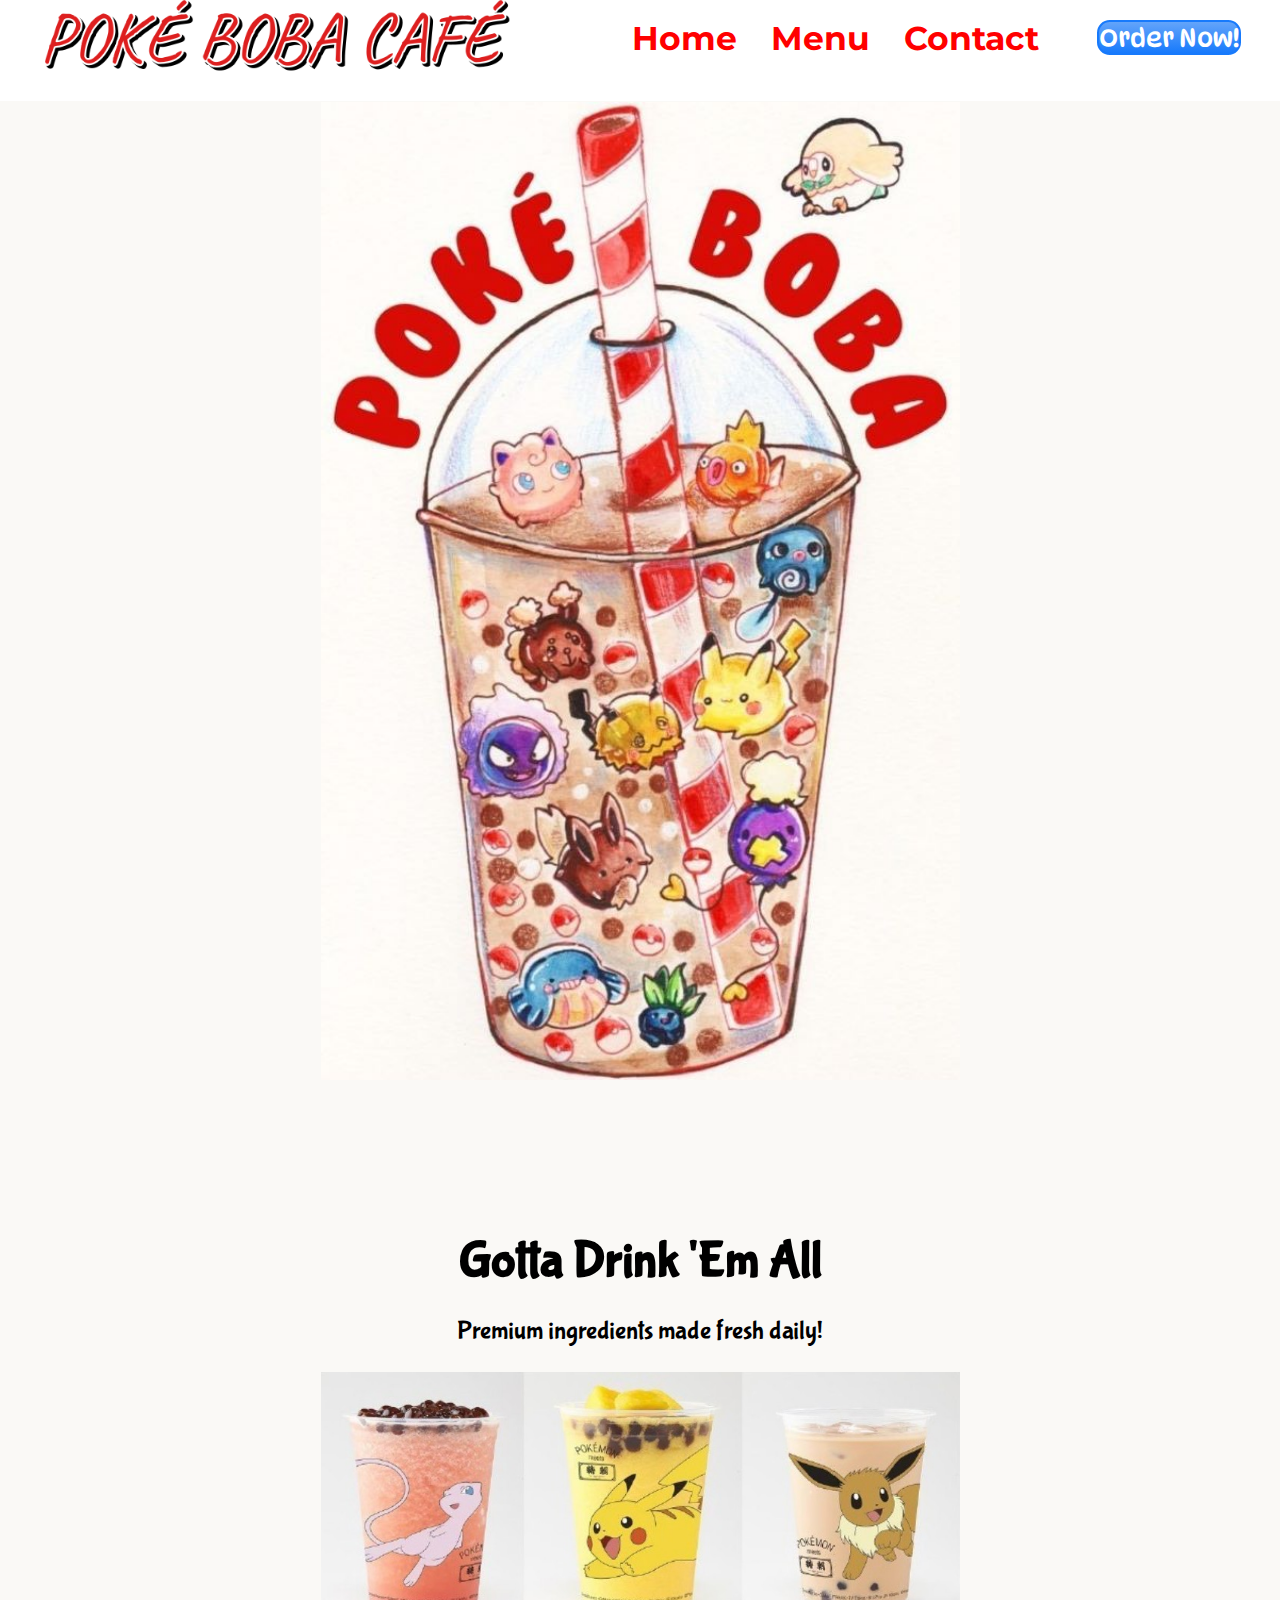
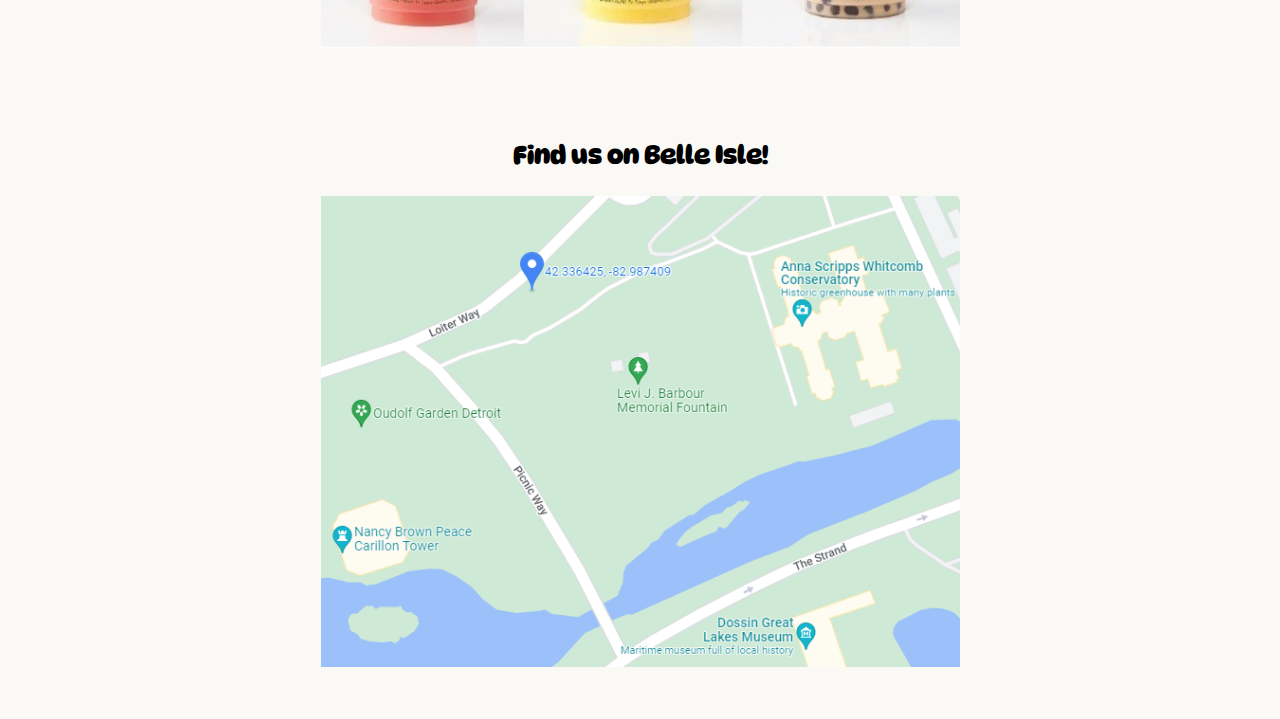
<file: index.html>
<!DOCTYPE html>
<html lang="en-US">
    <head>
        <!-- Required meta tags -->
        <meta charset="utf-8">
        <meta name="viewport" content="width=device-width, initial-scale=1">
        
        <!-- Page style -->
        <link rel="stylesheet" href="css/finalstyles.css">

        <!--Google Fonts-->
        <link rel="preconnect" href="https://fonts.googleapis.com">
        <link rel="preconnect" href="https://fonts.gstatic.com" crossorigin>
        <link href="https://fonts.googleapis.com/css2?family=Bubblegum+Sans&family=DynaPuff&family=Montserrat&display=swap" rel="stylesheet">
    
        <!-- Title -->
        <title>Poké Boba Café Home</title>
    </head>
    <body class="homepage">

        <!--Main Navigation Bar-->
        <header class="header">
                <div id="logo"><img src="img/TextLogo.png" alt="Poké Boba Café Logo"></div>
                <nav><ul><li><a href="index.html">Home</a></li><li><a href="index2menupg.html">Menu</a></li><li><a href="index3contactpg.html">Contact</a></li></ul></nav>
                <div class="button"><a href="#">Order Now!</a></div>
        </header>

        <div class="homecontainer">
            <div class="welcomecontent">
                <img src="img/pokebobacafelogo.jpg" alt="Various Pokemon in a Boba Drink">
            </div>

            <div class="aboutcontent">
                <h1>Gotta Drink 'Em All</h1>
                <p>Premium ingredients made fresh daily!</p>
                <img src="img/mewpikaeevee.jpg" alt="Showcase of some available drinks">
            </div>

            <div class="location">
                <h1>Find us on Belle Isle!</h1>
                <img src="img/pokebobalocation.png" alt="Poké Boba Café Location on Google Maps">  
            </div>
          </div><!--homecontainer-->
    </body>
</html>
</file>
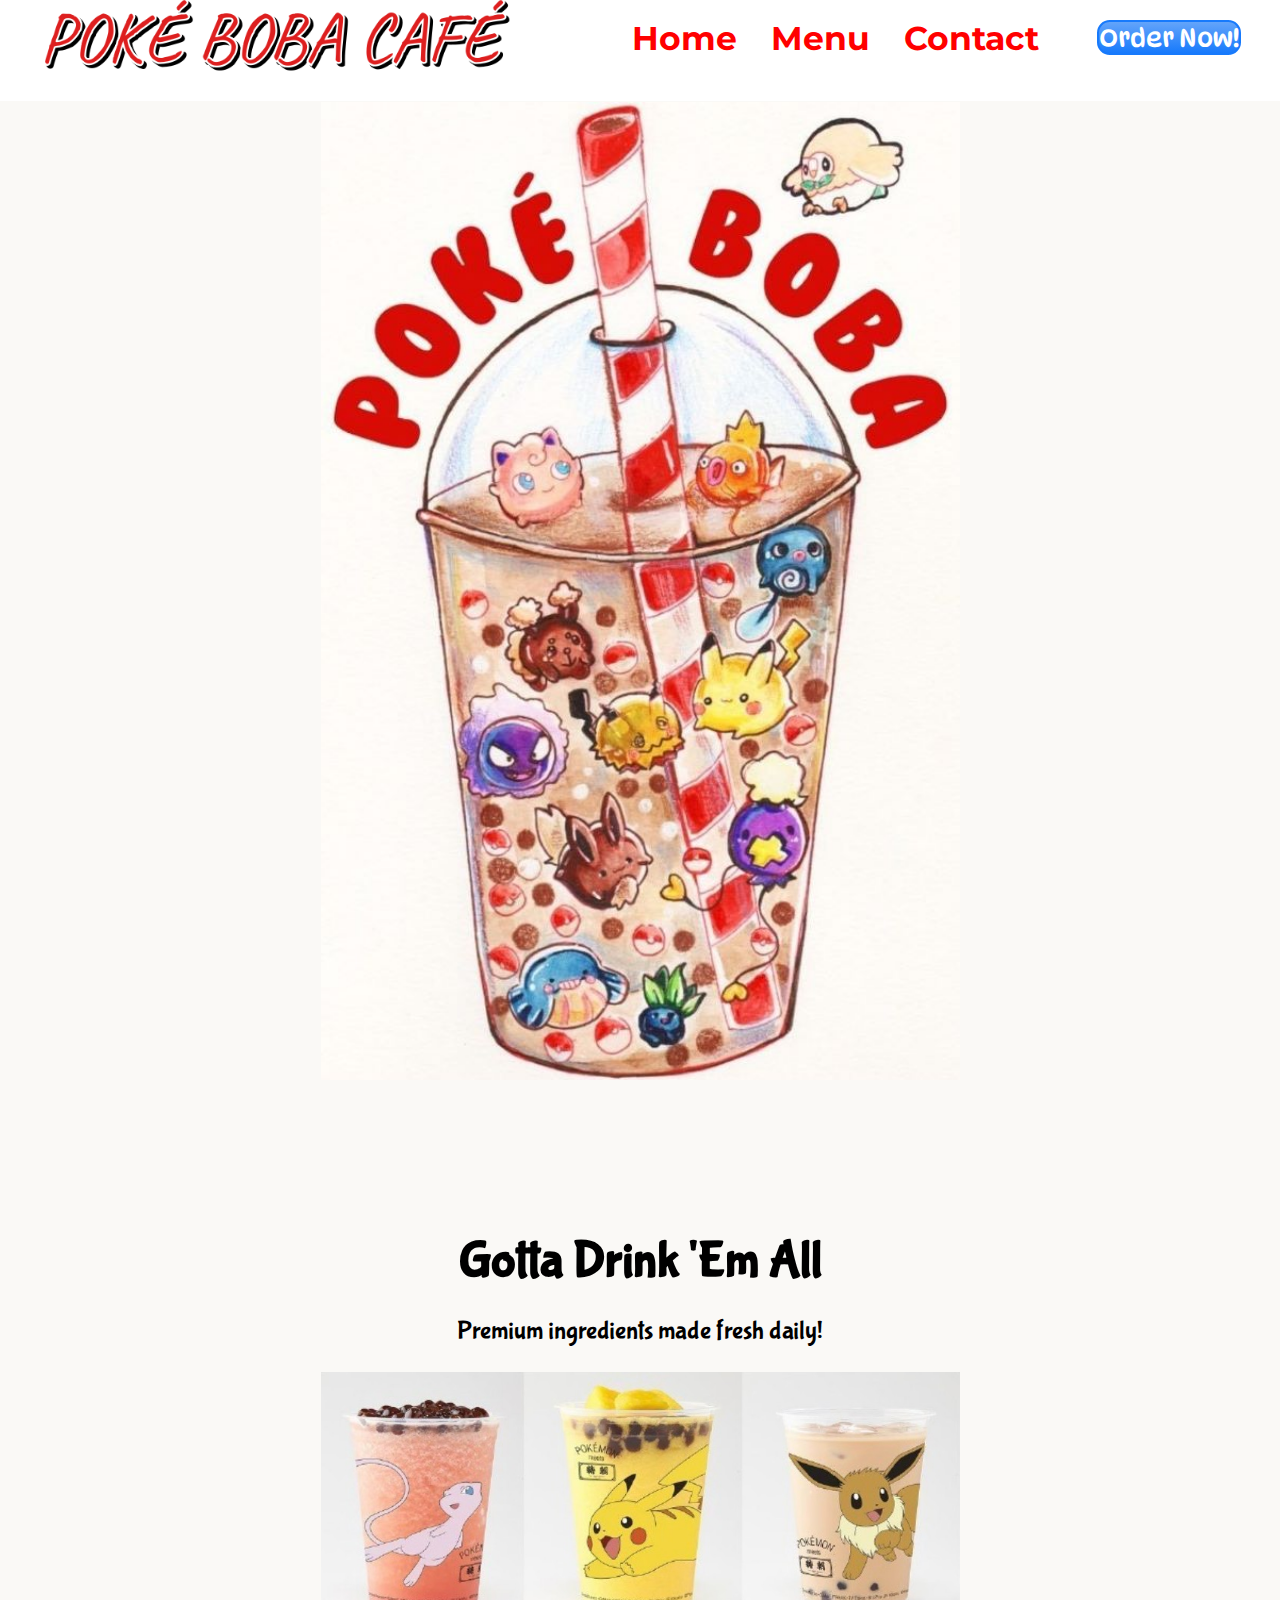
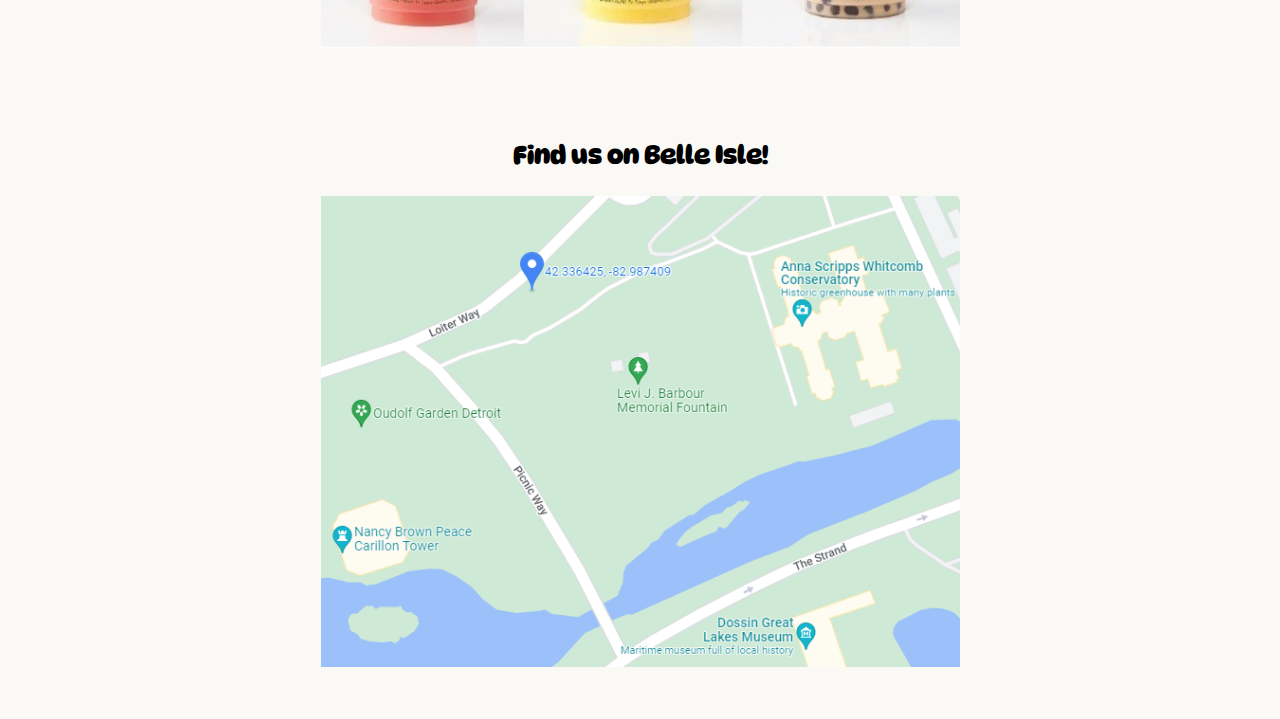
<file: index1homepg.html>
<!DOCTYPE html>
<html lang="en-US">
    <head>
        <!-- Required meta tags -->
        <meta charset="utf-8" />
        <meta name="viewport" content="width=device-width, initial-scale=1" />
        
        <!-- Page style -->
        <link rel="stylesheet" href="css/finalstyles.css">

        <!--Google Fonts-->
        <link rel="preconnect" href="https://fonts.googleapis.com">
        <link rel="preconnect" href="https://fonts.gstatic.com" crossorigin>
        <link href="https://fonts.googleapis.com/css2?family=Bubblegum+Sans&family=DynaPuff&family=Montserrat&display=swap" rel="stylesheet">
    
        <!-- Title -->
        <title>Poké Boba Café Home</title>
    </head>
    <body class="homepage">

        <!--Main Navigation Bar-->
        <header class="header">
                <div id="logo"><img src="img/TextLogo.png"></div>
                <nav><ul><li><a href="index1homepg.html">Home</a></li><li><a href="index2menupg.html">Menu</a></li><li><a href="index3contactpg.html">Contact</a></li></ul></nav>
                <div class="button"><a href="#">Order Now!</a></div>
        </header>

        <div class="homecontainer">
            <div class="welcomecontent">
                <img src="img/pokebobacafelogo.jpg" alt="Various Pokemon in a Boba Drink">
            </div>

            <div class="aboutcontent">
                <h1>Gotta Drink 'Em All</h1>
                <p>Premium ingredients made fresh daily!</p>
                <img src="img/mewpikaeevee.jpg">
            </div>

            <div class="location">
                <h1>Find us on Belle Isle!</h1>
                <img src="img/pokebobalocation.png">  
            </div>
          </div><!--homecontainer-->
    </body>
</html>
</file>
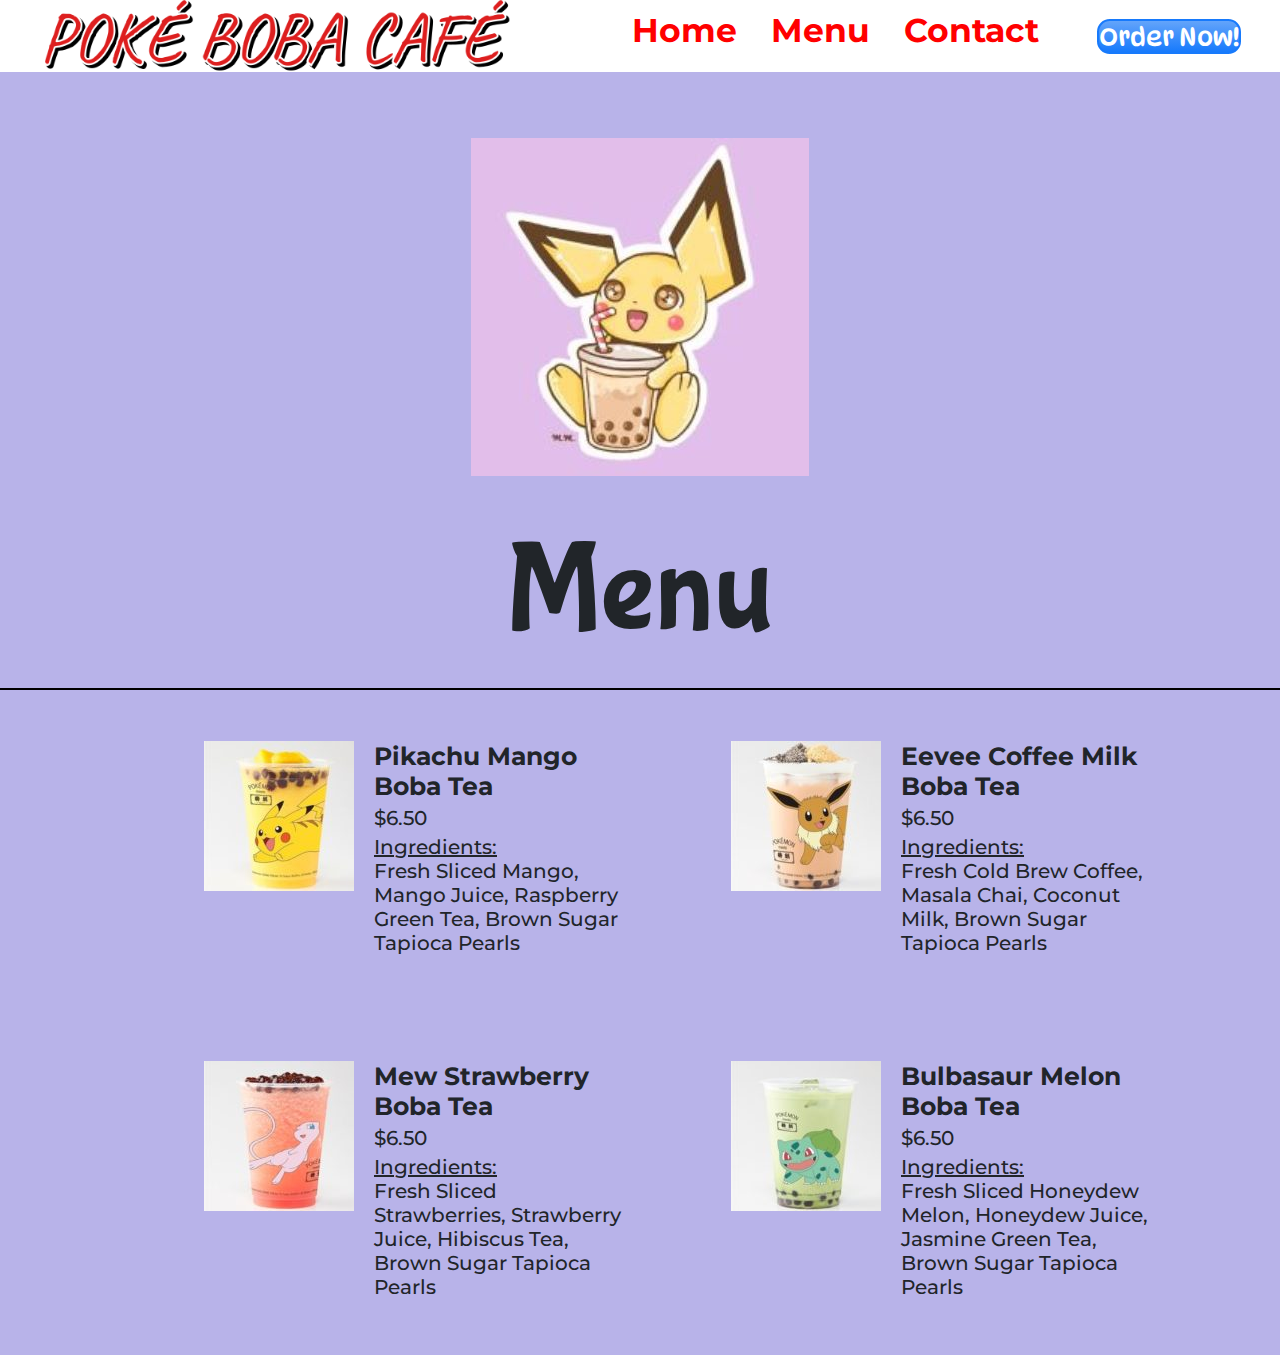
<file: index2menupg.html>
<!DOCTYPE html>
<html lang="en-US">
    <head>
        <!-- Required meta tags -->
        <meta charset="utf-8">
        <meta name="viewport" content="width=device-width, initial-scale=1, shrink-to-fit=no">
        
        <!--For picture carousel-->
        <link rel="stylesheet" href="https://maxcdn.bootstrapcdn.com/bootstrap/3.3.6/css/bootstrap.min.css">
        <script src="https://ajax.googleapis.com/ajax/libs/jquery/1.11.3/jquery.min.js"></script>
        <script src="https://maxcdn.bootstrapcdn.com/bootstrap/3.3.6/js/bootstrap.min.js"></script>

        <!--Bootstrap CSS-->
        <link rel="stylesheet" href="https://cdn.jsdelivr.net/npm/bootstrap@4.0.0/dist/css/bootstrap.min.css" integrity="sha384-Gn5384xqQ1aoWXA+058RXPxPg6fy4IWvTNh0E263XmFcJlSAwiGgFAW/dAiS6JXm" crossorigin="anonymous">
        
        <!-- Page style -->
        <link rel="stylesheet" href="css/finalstyles.css">

        <!--Google Fonts-->
        <link rel="preconnect" href="https://fonts.googleapis.com">
        <link rel="preconnect" href="https://fonts.gstatic.com" crossorigin>
        <link href="https://fonts.googleapis.com/css2?family=Bubblegum+Sans&family=DynaPuff&family=Montserrat&display=swap" rel="stylesheet">
        
        <!-- Title -->
        <title>Poké Boba Café Menu</title>
    </head>
    <body class="drinkmenu">

        <!--Main Navigation Bar-->
        <header class="header">
            <div id="logo"><img src="img/TextLogo.png" alt="Poké Boba Café Logo"></div>
            <nav><ul><li><a href="index.html">Home</a></li><li><a href="index2menupg.html">Menu</a></li><li><a href="index3contactpg.html">Contact</a></li></ul></nav>
            <div class="button"><a href="#">Order Now!</a></div>
        </header>

        <!--Pokemon Picture Carousel-->
        <div id="carousel" class="carousel slide" data-ride="carousel">
            <div class="carousel-inner" role="listbox">
            <figure class="item active"><img src="img/pichucarousel.jpg" alt="Pokemon Pic 1">
                <figcaption class="carousel-caption"></figcaption>
            </figure>
            <figure class="item"><img src="img/mewcarousel.jpg" alt="Pokemon Pic 2">
                <figcaption class="carousel-caption"></figcaption>
            </figure>
            <figure class="item"><img src="img/bulbacarousel.jpg" alt="Pokemon Pic 3">
                <figcaption class="carousel-caption"></figcaption>
            </figure>
            </div>
        </div>
    <div id="menuname">Menu</div>
        <!--Drinks menu container-->
        <div class="dkcontainer">
        <!--Drink Menu Items Bootstrap Grid System-->
        <div class="row">
            <div class="col-sm pika">
                <div class="pikaimg"><img src="img/pikachuboba.jpg" alt="Pikachu Boba Drink">
                </div><!--pikaimg-->
                <div class="pikadrink"><h1>Pikachu Mango Boba Tea</h1>
                <h2>$6.50</h2>
                <h2><u>Ingredients:</u> <br> Fresh Sliced Mango, Mango Juice, Raspberry Green Tea, Brown Sugar Tapioca Pearls</h2> 
            </div><!--pikadrink-->
            </div>
            <div class="col-sm eevee">
                <div class="eeveeimg"><img src="img/eeveeboba.jpg" alt="Eevee Boba Drink">
                </div><!--eeveeimg-->
                <div class="eeveedrink"><h1>Eevee Coffee Milk Boba Tea</h1>
                <h2>$6.50</h2>
                <h2><u>Ingredients:</u> <br> Fresh Cold Brew Coffee, Masala Chai, Coconut Milk, Brown Sugar Tapioca Pearls</h2> 
            </div><!--eeveedrink-->
            </div>
          </div><!--1st row-->
          <div class="row">
            <div class="col-sm mew">
            <div class="mewimg"><img src="img/mewboba.jpg" alt="Mew Boba Drink">
            </div><!--mewimg-->
            <div class="mewdrink"><h1>Mew Strawberry Boba Tea</h1>
            <h2>$6.50</h2>
            <h2><u>Ingredients:</u> <br> Fresh Sliced Strawberries, Strawberry Juice, Hibiscus Tea, Brown Sugar Tapioca Pearls</h2> 
            </div><!--mewdrink-->
            </div><!--mew-->
            <div class="col-sm bulbasaur">
                <div class="bulbimg"><img src="img/bulbasaurboba.jpg" alt="Bulbasaur Boba Drink">
                </div><!--bulbimg-->
                <div class="bulbdrink"><h1>Bulbasaur Melon Boba Tea</h1>
                <h2>$6.50</h2>
                <h2><u>Ingredients:</u> <br> Fresh Sliced Honeydew Melon, Honeydew Juice, Jasmine Green Tea, Brown Sugar Tapioca Pearls</h2> 
            </div><!--bulbdrink-->
            </div><!--bulbasaur-->
          </div><!--2nd row-->
        </div> <!--Drinks menu container-->
<!--jQuery, Popper.js, Bootstrap.js-->
<script src="https://code.jquery.com/jquery-3.2.1.slim.min.js" integrity="sha384-KJ3o2DKtIkvYIK3UENzmM7KCkRr/rE9/Qpg6aAZGJwFDMVNA/GpGFF93hXpG5KkN" crossorigin="anonymous"></script>
<script src="https://cdn.jsdelivr.net/npm/popper.js@1.12.9/dist/umd/popper.min.js" integrity="sha384-ApNbgh9B+Y1QKtv3Rn7W3mgPxhU9K/ScQsAP7hUibX39j7fakFPskvXusvfa0b4Q" crossorigin="anonymous"></script>
<script src="https://cdn.jsdelivr.net/npm/bootstrap@4.0.0/dist/js/bootstrap.min.js" integrity="sha384-JZR6Spejh4U02d8jOt6vLEHfe/JQGiRRSQQxSfFWpi1MquVdAyjUar5+76PVCmYl" crossorigin="anonymous"></script>
</body>
</html>
</file>
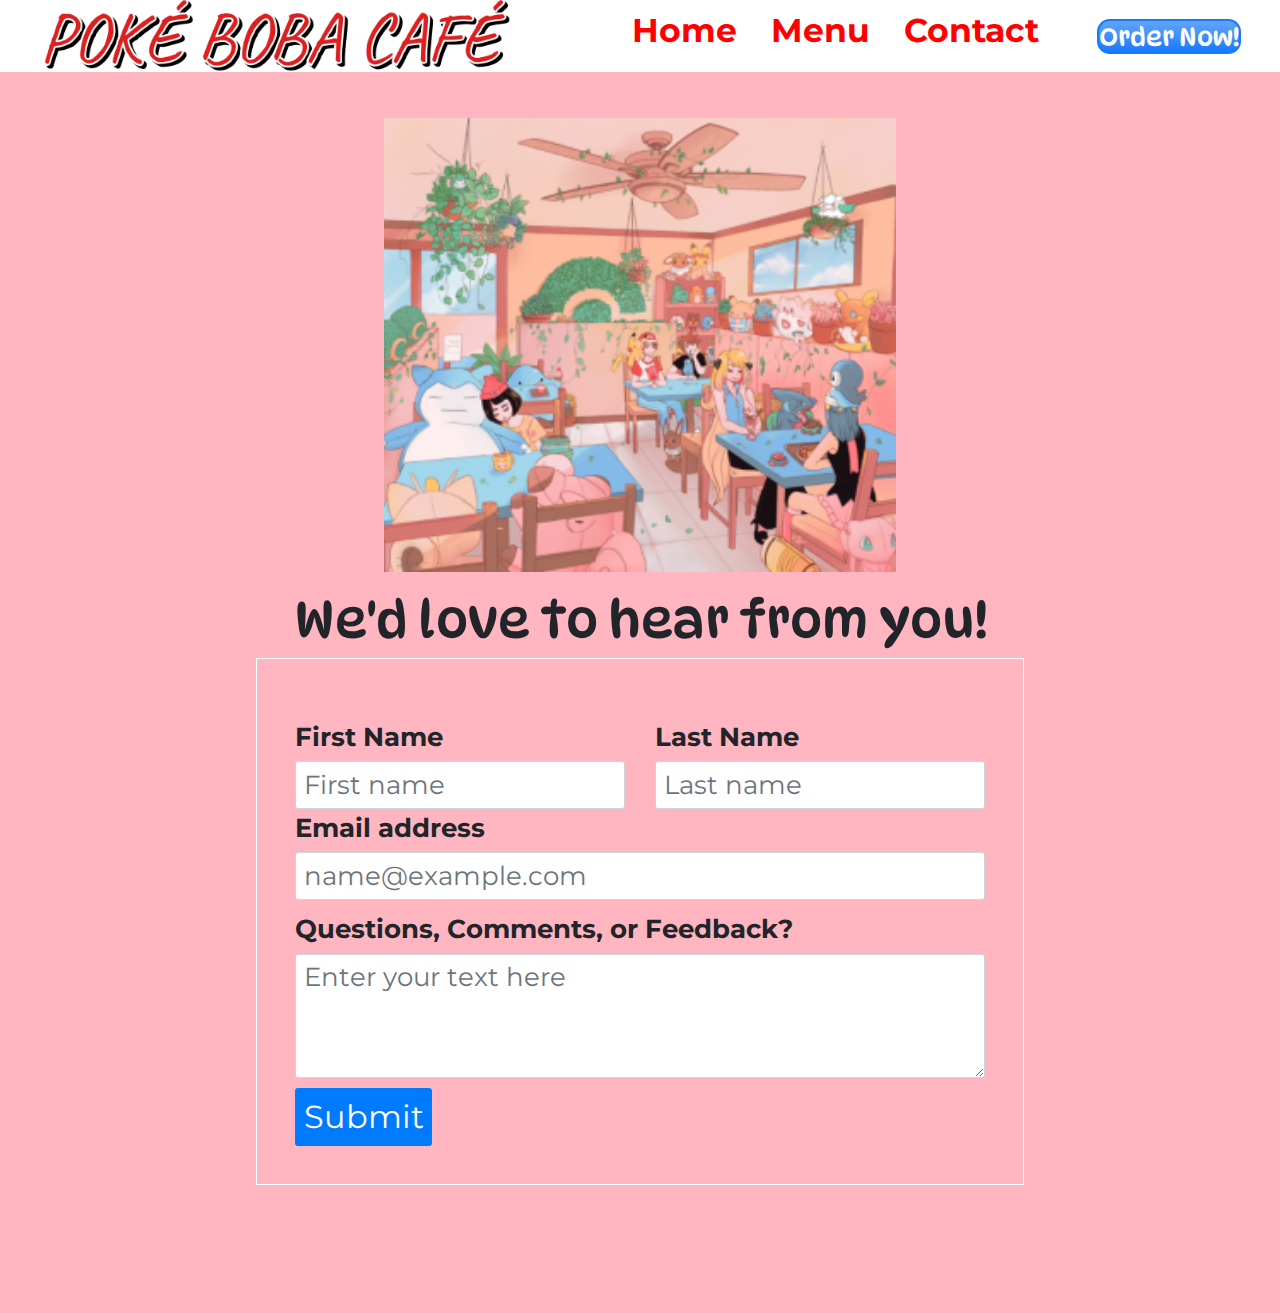
<file: index3contactpg.html>
<!DOCTYPE html>
<html lang="en-US">
    <head>
        <!-- Required meta tags -->
        <meta charset="utf-8">
        <meta name="viewport" content="width=device-width, initial-scale=1">

        <link rel="stylesheet" href="https://cdn.jsdelivr.net/npm/bootstrap@4.0.0/dist/css/bootstrap.min.css" integrity="sha384-Gn5384xqQ1aoWXA+058RXPxPg6fy4IWvTNh0E263XmFcJlSAwiGgFAW/dAiS6JXm" crossorigin="anonymous">
        
        <!-- Page style -->
        <link rel="stylesheet" href="css/finalstyles.css">

        <!--Google Fonts-->
        <link rel="preconnect" href="https://fonts.googleapis.com">
        <link rel="preconnect" href="https://fonts.gstatic.com" crossorigin>
        <link href="https://fonts.googleapis.com/css2?family=Bubblegum+Sans&family=DynaPuff&family=Montserrat&display=swap" rel="stylesheet">
    
        <!-- Title -->
        <title>Poké Boba Café Contact</title>
    </head>
    <body class="ctpage">

        <!--Main Navigation Bar-->
        <header class="header">
            <div id="logo"><img src="img/TextLogo.png" alt="Poké Boba Café Logo"></div>
            <nav><ul><li><a href="index.html">Home</a></li><li><a href="index2menupg.html">Menu</a></li><li><a href="index3contactpg.html">Contact</a></li></ul></nav>
            <div class="button"><a href="#">Order Now!</a></div>
        </header>

        <img src="img/visitpokemoncafe.png" class="ctimage center" alt="People sitting in the Pokéboba Café">
        
        <div id="contacttitle">We'd love to hear from you! </div>
        <!--Container for contact form-->
        <div class="ctcontainer"> 

        <!--Formspree.io to receive submissions from the contact form-->
        <form action="https://formspree.io/f/xzbwkyqz" method="POST">
            <div class="row">
                <div class="col">
                    <label for="fname">First Name</label>
                  <input type="text" id="fname" name="fname" class="form-control" placeholder="First name">
                </div>

                <div class="col">
                    <label for="lname">Last Name</label>
                  <input type="text" id="lname" name="lname" class="form-control" placeholder="Last name">
                </div>
              </div>

            <div class="form-group">
              <label for="emailinput">Email address</label>
              <input type="email" class="form-control" id="emailinput" placeholder="name@example.com">
            </div>

            <div class="form-group">
              <label for="comments">Questions, Comments, or Feedback?</label>
              <textarea class="form-control" id="comments" rows="3" placeholder="Enter your text here" ></textarea>
            </div>

            <button type="submit" class="btn btn-primary submitbtn" value="submit">Submit</button>
          </form>
        </div>
    </body>
</html>
</file>
<file: css/finalstyles.css>
/* CSS reset. Source: https://www.paulirish.com/2012/box-sizing-border-box-ftw/ */
html {
    box-sizing: border-box;
    font-size: 10px;
   }
   *,
   *::before,
   *::after {
    box-sizing: inherit;
    margin: 0;
    padding: 0;
   }

/*UTILITY*/ 
.floatleft {
float: left;
}
.floatright {
float: right;
}
body {
margin: 0;
}

/*FONT NAMES FOR REFERENCE
font-family: 'Bubblegum Sans', cursive;
font-family: 'DynaPuff', cursive;
font-family: 'Montserrat', sans-serif; */

/*Home Main Navigation Bar Start*/ 
.header {
    font-family: 'Montserrat', sans-serif;
    display: inline-flex;
    flex-flow: row wrap;
    align-items: center;
    justify-content: space-around;
    align-content: center;
    width: 100%;
    height: 5%;
    background: white;
    margin-bottom: 2%;
    }
    #logo {
    order: 1;
    flex-shrink: 0.5;
    padding-right: 2%;
    }
    nav {
    order: 2;
    align-self: center;
    }
    nav li {
    display: inline;
    padding: 5%;
    font-weight: bold;
    }
    nav li a {
    color: red;
    text-decoration: none;
    font-size: 2.6vw;
    }
    nav li a:hover {
    color: rgb(134, 4, 4);
    text-decoration: none;
    }
    .button {
    order: 3;
    margin-left: 5%;
    max-width: 100%;
    height: 100%;
    font-family: 'DynaPuff', cursive;
    font-size: 2vw;
    align-self: center;
    flex-shrink: 1;
    background: linear-gradient(#63a4fa, #177afc);
    text-align: center; 
    line-height: normal;
    border: 2px solid #177afc;
    border-radius: 1vw;
    cursor: pointer;
    }
    .button a {
    color: rgb(255,255,255);
    text-decoration: none;
    }
    .button:hover {
    background: linear-gradient(#177afc, #63a4fa);
    }
/*Main Navigation Bar End*/ 


/*Wireframe1 / Homepage CSS Start*/ 
.homecontainer {  
display: grid;
grid-template-columns: 1fr 1fr;
grid-template-rows: 2fr 1fr;
gap: 0px 0px;
grid-auto-flow: row;
grid-template-areas:
"welcomecontent welcomecontent"
"aboutcontent aboutcontent"
"location location";
}
.welcomecontent { 
grid-area: welcomecontent;
width: 100%;
background-color: #FAF9F6;
border: 1px solid #FAF9F6;

}
.welcomecontent > img {
display: block;
margin-left: auto;
margin-right: auto;
width: 50%;
}
.aboutcontent { 
grid-area: aboutcontent;
background-color: #FAF9F6;
font-family: 'Bubblegum Sans', cursive;
font-size: 2vw;
border: 1px solid #FAF9F6;
padding-top: 80px;
}
.aboutcontent h1, p {
text-align: center;
padding-bottom: 2%;
}
.aboutcontent > img {
    display: block;
    margin-left: auto;
    margin-right: auto;
    width: 50%;
    padding-bottom: 2%;
}
.location { 
grid-area: location;
background-color: #FAF9F6;
border: 1px solid #FAF9F6;
padding-top: 5%; 
padding-bottom: 2%;
}
.location h1 {
font-family: 'DynaPuff', cursive;
font-size: 2vw;
text-align: center;
}
.location > img {
    display: block;
    margin-left: auto;
    margin-right: auto;
    width: 50%;
    padding-top: 2%;
    padding-bottom: 2%;
}
/*Homepage CSS End*/ 

/*Wireframe2 / Drink Menu page CSS Start*/ 
.drinkmenu {
background-color: #b8b3e9;
font-family: 'Montserrat', sans-serif;
}
#carousel {
padding-top: 40px;
padding-bottom: 10px;
}
#menuname {
font-family: 'Bubblegum Sans', cursive;
font-size: 10vw; 
display: block;
margin-left: auto;
margin-right: auto;
width: 100%;
text-align: center;
border-bottom: 2px solid black;
}
.dkcontainer {
display: block;
margin-left: auto;
margin-right: auto;
width: 80%;
padding-bottom: 2%;
font-size: 1vw;
}
.row {
padding-top: 20px;
}
.pika {
border: 1px solid #b8b3e9;
height: 300px;
padding-top: 30px;
padding-left: 10px;
display: grid;
grid-template-columns: repeat(2,1fr);
grid-auto-flow: columns;
grid-template-areas: 
"pikaimg pikadrink"
}
.pikaimg {
grid-area: pikaimg;
margin-left: 80px; 
}
.pikadrink {
    grid-area: pikadrink; 
    font-size: 1vw;
}
.pikadrink h1 {
    font-weight: bold;
    display: flex;
}
@media only screen and (max-width: 1250px) {
    .pikaimg {
        display: none;
    }
}

.eevee {
border: 1px solid #b8b3e9;
height: 300px;
padding-top: 30px;
padding-left: 10px;
display: grid;
grid-template-columns: repeat(2,1fr);
grid-auto-flow: columns;
grid-template-areas: 
"eeveeimg eeveedrink"
}
.eeveeimg {
    grid-area: eeveeimg;
    margin-left: 80px;
}
.eeveedrink {
    grid-area: eeveedrink;  
}
.eeveedrink h1 {
    font-weight: bold;
}
@media only screen and (max-width: 1250px) {
    .eeveeimg {
        display: none;
    }
}

.mew {
border: 1px solid #b8b3e9;
height: 300px;
padding-top: 30px;
padding-left: 10px;
display: grid;
grid-template-columns: repeat(2,1fr);
grid-auto-flow: columns;
grid-template-areas: 
"mewimg mewdrink"
}
.mewimg {
    grid-area: mewimg;
    margin-left: 80px;
}
.mewdrink {
    grid-area: mewdrink; 
}
.mewdrink h1 {
    font-weight: bold;
}
@media only screen and (max-width: 1250px) {
    .mewimg {
        display: none;
    }
}

.bulbasaur {
border: 1px solid #b8b3e9;
height: 300px;
padding-top: 30px;
padding-left: 10px;
display: grid;
grid-template-columns: repeat(2,1fr);
grid-auto-flow: columns;
grid-template-areas: 
"bulbimg bulbdrink"
}
.bulbimg {
grid-area: bulbimg;
margin-left: 80px;
}
.bulbdrink {
grid-area: bulbdrink; 
}
.bulbdrink h1 {
font-weight: bold;
}
@media only screen and (max-width: 1250px) {
    .bulbimg {
        display: none;
    }
}

.carousel-inner {
text-align: center;
}
.carousel .item > img {
display: inline-block;
}
.happypika {
display: block;
margin-left: auto;
margin-right: auto;
width: 50%;
}
/*Drink Menu page CSS End*/ 


/*Wireframe3 / Contact page CSS Start*/ 
.ctpage {
background-color: lightpink;
}

.ctimage {
display: block;
margin-left: auto;
margin-right: auto;
width: 40%;
padding-top: 20px;
padding-bottom: 10px;
}

#contacttitle {
font-family: 'DynaPuff', cursive;
font-size: 4vw;
text-align: center;
display: block;
margin-left: auto;
margin-right: auto;
width: 100%;
}
.ctcontainer {
border: 1px double white;
display: block;
margin-left: auto;
margin-right: auto;
margin-bottom: 10%;
width: 60%;
padding: 3%;
font-family: 'Montserrat', sans-serif;
font-weight: bold;
font-size: 2vw;
}
#fname, #lname, #emailinput, #comments {
    font-size: 2vw;
}
.submitbtn {
    font-size: 2.5vw;
}
 /*Contact page CSS End*/
</file>
